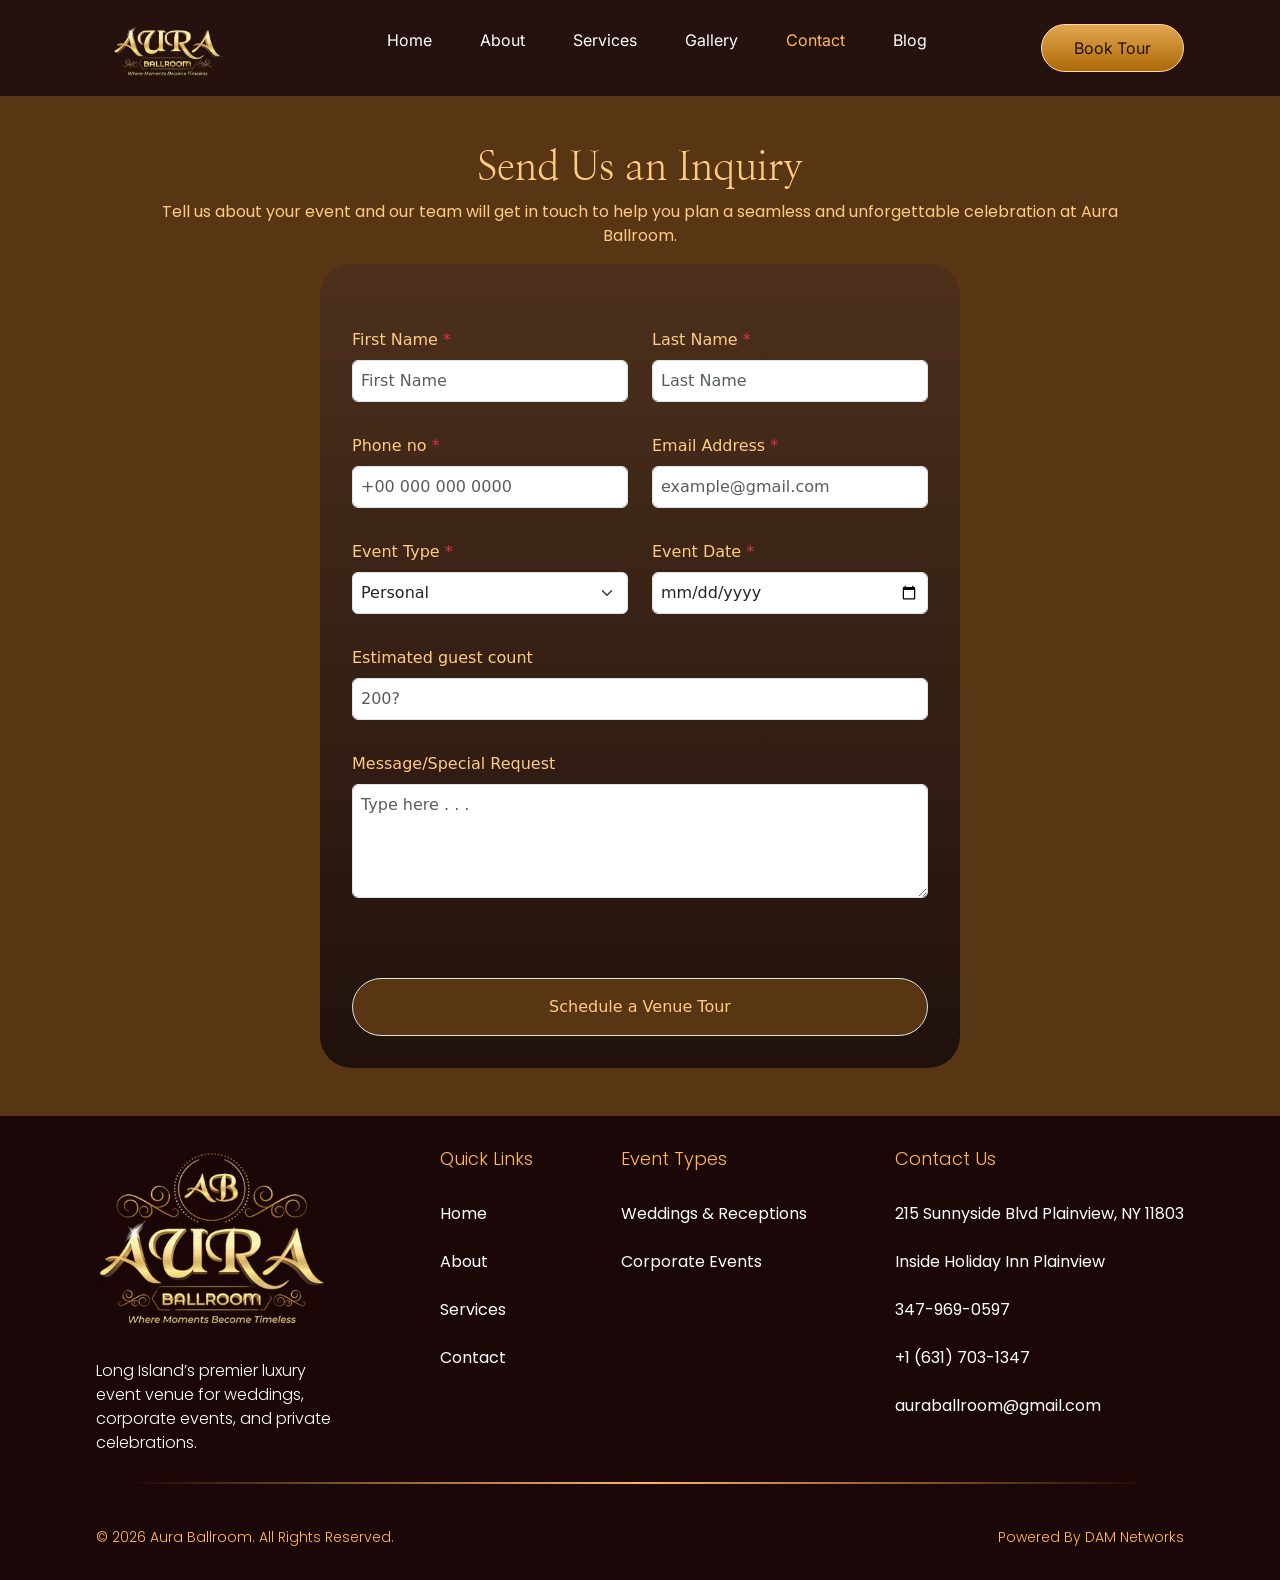
<file: contact/index.html>
<!DOCTYPE html>
<html lang="en">

<head>
    <meta charset="UTF-8">
    <meta name="viewport" content="width=device-width, initial-scale=1.0">
    <title>Contact - Aura</title>

    <!-- BootStrap -->
    <link href="https://cdn.jsdelivr.net/npm/bootstrap@5.3.8/dist/css/bootstrap.min.css" rel="stylesheet"
        integrity="sha384-sRIl4kxILFvY47J16cr9ZwB07vP4J8+LH7qKQnuqkuIAvNWLzeN8tE5YBujZqJLB" crossorigin="anonymous">
    <script defer src="https://cdn.jsdelivr.net/npm/bootstrap@5.3.8/dist/js/bootstrap.bundle.min.js"
        integrity="sha384-FKyoEForCGlyvwx9Hj09JcYn3nv7wiPVlz7YYwJrWVcXK/BmnVDxM+D2scQbITxI"
        crossorigin="anonymous"></script>


    <!-- fonts -->
    <link rel="preconnect" href="https://fonts.googleapis.com"/>
    <link rel="preconnect" href="https://fonts.gstatic.com" crossorigin/>
    <link
        href="https://fonts.googleapis.com/css2?family=Poppins:ital,wght@0,100;0,200;0,300;0,400;0,500;0,600;0,700;0,800;0,900;1,100;1,200;1,300;1,400;1,500;1,600;1,700;1,800;1,900&display=swap"
        rel="stylesheet"/>


    <!-- css files -->
    <link rel="stylesheet" href="./../style.css"/>
    <link rel="stylesheet" href="./../tablet.css" media="(max-width:1024px)"/>
    <link rel="stylesheet" href="./../mobile.css" media="(max-width:480px)"/>
    <link rel="stylesheet" href="./../animation.css" />
    <link rel="stylesheet" href="./contact.css" />

    <!-- scripts -->
    <script defer src="./../script.js"></script>
    <script defer src="./../mobile.js"></script>
    <script defer src="./contact.js"></script>

</head>
<body>
    <header>
        <nav class="navbar">
            <div class="logo">
                <img src="/public/assets/images/cropped-Aura-Logo-no-bg-without-AB.png" alt="Aura Logo" />
            </div>
            <div class="hamburger">
                <div></div>
                <div></div>
                <div></div>
            </div>
            <ul class="main_menu">
                <li class="main_menu_item"><a href="/">Home</a></li>
                <li class="main_menu_item"><a href="/about.html">About</a></li>
                <li class="main_menu_item services_menu_item">
                    <a href="#" class="services_menu_toggle" aria-expanded="false">Services</a>
                    <ul class="navbar_submenu">
                        <li class="navbar_submenu_item"><a href="#">Wedding Venue</a></li>
                        <li class="navbar_submenu_item"><a href="#">Banquet Hall Plainview, NY</a></li>
                        <li class="navbar_submenu_item"><a href="#">Corporate Events</a></li>
                    </ul>
                </li>
                <li class="main_menu_item"><a href="/gallery.html">Gallery</a></li>
                <li class="main_menu_item"><a href="/contact" class="active">Contact</a></li>
                <li class="main_menu_item"><a href="/blog.html">Blog</a></li>
            </ul>
            <div class="btn">
                <a href="/" id="book_tour_btn">
                    Book Tour
                </a>
            </div>
        </nav>
    </header>
    <section id="send_us_an_inquiry_section">
        <div id="send_us_an_inquiry_container" class="
            text-center 
            py-5
            ">
            <h1 class="h1">Send Us an Inquiry</h1>
            <p class="w-75 mx-auto">Tell us about your event and our team will get in touch to help you plan a seamless
                and unforgettable
                celebration at Aura Ballroom.</p>

            <!-- form -->
            <form id="form_container" class="
            container
            p-3
            pt-5
            rounded-5
            col-md-6
            " style="
            background-color: transparent;
            background-image: linear-gradient(180deg, #4C301C 0%, #20110D 100%);
            ">

                <!-- splitforms secret api key -->
                <input type="hidden" name="access_key" value="bedd4b31514b4e378123f8d38917cc2c">

                <!-- first row for first last name -->
                <div class="row p-3">
                    <div class="text-start col-md-6">
                        <label for="firstName" class="form-label">First Name <span class="text-danger">*</span></label>
                        <input type="text" id="firstName" name="firstName" class="form-control p-2"
                            placeholder="First Name">
                    </div>
                    <div class="text-start  col-md-6">
                        <label for="lastName" class="form-label text-start">Last Name <span
                                class="text-danger">*</span></label>
                        <input type="text" id="lastName" name="lastName" class="form-control p-2"
                            placeholder="Last Name">
                    </div>
                </div>

                <!-- second row for phone email -->
                <div class="row p-3">
                    <div class=" text-start col-md-6">
                        <label for="PhoneNumber" class="form-label">Phone no <span class="text-danger">*</span></label>
                        <input type="tel" id="PhoneNumber" name="PhoneNumber" class="form-control p-2"
                            placeholder="+00 000 000 0000">
                    </div>
                    <div class=" text-start col-md-6">
                        <label for="email" class="form-label text-start">Email Address <span
                                class="text-danger">*</span></label>
                        <input type="email" id="email" name="email" class="form-control p-2"
                            placeholder="example@gmail.com">
                    </div>
                </div>

                <!-- third row for eventTypes eventDates -->
                <div class="row p-3">
                    <div class=" text-start col-md-6">
                        <label for="EventType" class="form-label">Event Type <span class="text-danger">*</span></label>
                        <select id="EventType" name="EventType" class="form-select p-2">
                            <option value="personal">Personal</option>
                            <option value="corporate">Corporate</option>
                            <option value="wedding">Wedding</option>
                            <option value="other">Other</option>
                        </select>
                    </div>
                    <div class=" text-start col-md-6">
                        <label for="EventDate" class="form-label text-start">Event Date <span
                                class="text-danger">*</span></label>
                        <input type="date" id="EventDate" name="EventDate" class="form-control p-2">
                    </div>
                </div>

                <!-- fourth row for guest count -->
                <div class="row p-3">
                    <div class="text-start">
                        <label for="GuestCount" class="form-label">Estimated guest count</label>
                        <input type="number" id="GuestCount" name="GuestCount" class="form-control p-2"
                            placeholder="200?">
                    </div>
                </div>

                <!-- fifth row for message -->
                <div class="row p-3">
                    <div class="text-start">
                        <label for="Message" class="form-label">Message/Special Request</label>
                        <textarea id="Message" name="Message" class="form-control p-2" rows="4"
                            placeholder="Type here . . ."></textarea>
                    </div>
                </div>

                <!-- bot check -->
                <input type="checkbox" name="botcheck" style="display:none">

                <!-- submit button -->
                <div class="row p-3">
                    <div class="text-center pt-5">
                        <button id="submit_form_btn" type="submit" class="p-3 rounded-5 border w-100" style="
                        border : none;
                        ">Schedule a Venue Tour</button>
                    </div>
                </div>

            </form>
        </div>
    </section>
    <footer class="site-footer">
        <div class="footer-nav">
            <div class="footer_brand_space">
                <div class="footer_brand_logo">
                    <img src="/public/assets/images/AURA-LOGO.png" alt="Aura Logo" />
                </div>
                <div class="footer_brand_description">
                    Long Island’s premier luxury event venue for weddings, corporate events, and private celebrations.
                </div>
            </div>
            <div class="footer_quick_links">
                <ul>
                    <li>
                        <h2>Quick Links</h2>
                    </li>
                    <li><a href="/">Home</a></li>
                    <li><a href="/about.html">About</a></li>
                    <li><a href="/services.html">Services</a></li>
                    <li><a href="/contact/index.html">Contact</a></li>
                </ul>
            </div>
            <div class="footer_event_types">
                <ul>
                    <li>
                        <h2>Event Types</h2>
                    </li>
                    <li><a href="#">Weddings & Receptions</a></li>
                    <li><a href="#">Corporate Events</a></li>
                </ul>
            </div>
            <div class="footer_contact_us">
                <ul>
                    <li>
                        <h2>Contact Us</h2>
                    </li>
                    <li>215 Sunnyside Blvd Plainview, NY 11803</li>
                    <li>Inside Holiday Inn Plainview</li>
                    <li>347-969-0597</li>
                    <li>+1 (631) 703-1347</li>
                    <li>auraballroom@gmail.com</li>
                </ul>
            </div>
        </div>
        <div class="divider">
            <img src="./../public/assets/images/aura-ballroom-decorative-line-1024x2.png" alt="Footer Divider" />
        </div>
        <div class="footer_copyright_bar">
            <div class="footer_copyright_statement">
                © 2026 Aura Ballroom. All Rights Reserved.
            </div>
            <div class="footer_powered_by_statement">
                Powered By DAM Networks
            </div>
        </div>
    </footer>
</body>

</html>
</file>
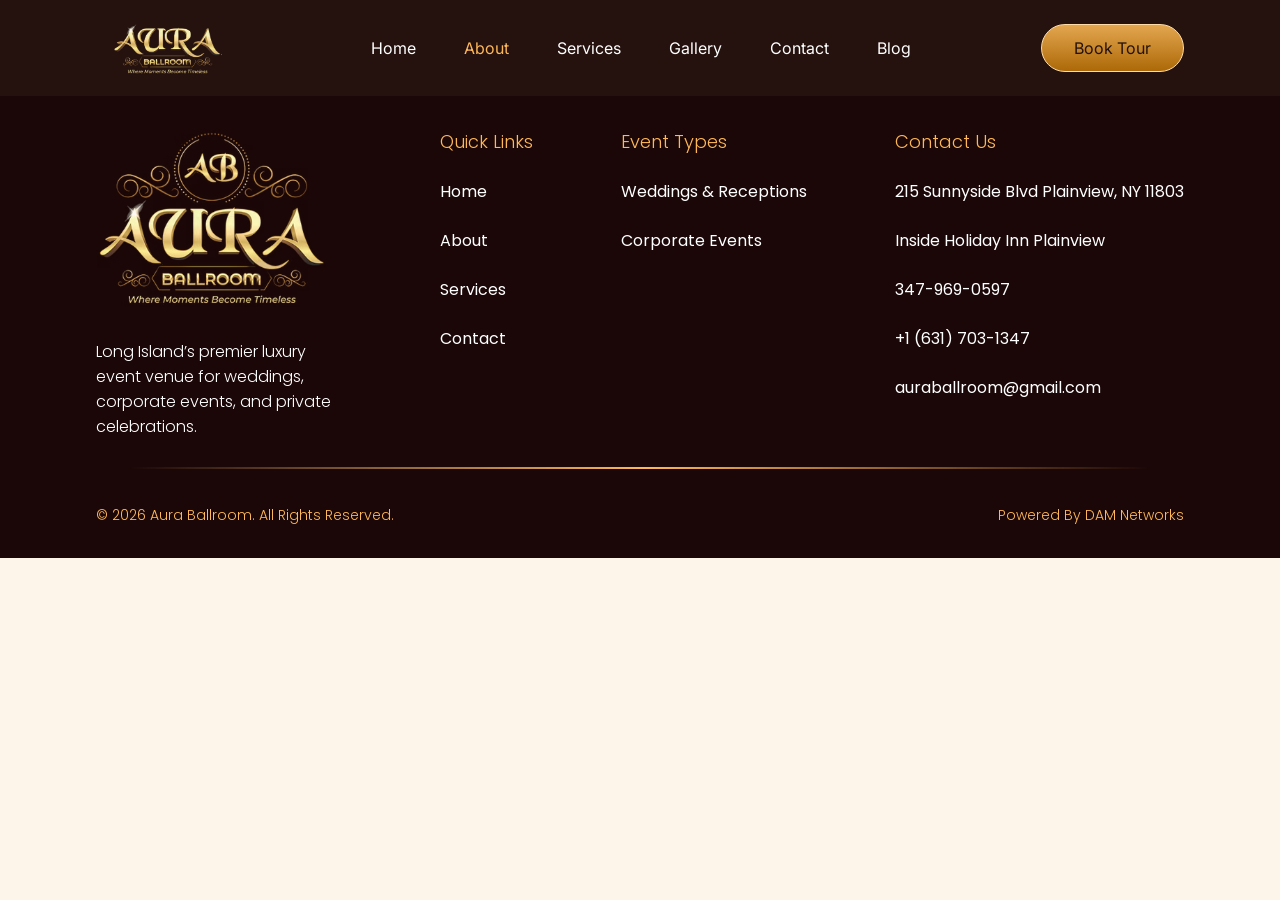
<file: about.html>
<!DOCTYPE html>
<html lang="en">
<head>
    <meta charset="utf-8" />
    <meta name="viewport" content="width=device-width, initial-scale=1.0" />

    <!-- SEO meta data -->
    <title>Home - Aura</title>
    <meta name="description" content="YOUR PERFECT EVENT SPACE" />
    <meta name="robots" content="index, follow" />
    <link rel="canonical" href="https://aurballroom.com" />

    <!-- fonts -->
    <link rel="preconnect" href="https://fonts.googleapis.com">
    <link rel="preconnect" href="https://fonts.gstatic.com" crossorigin>
    <link
        href="https://fonts.googleapis.com/css2?family=Poppins:ital,wght@0,100;0,200;0,300;0,400;0,500;0,600;0,700;0,800;0,900;1,100;1,200;1,300;1,400;1,500;1,600;1,700;1,800;1,900&display=swap"
        rel="stylesheet">

    <!-- css files -->
    <link rel="stylesheet" href="style.css" />
    <link rel="stylesheet" href="./tablet.css" media="(max-width:1024px)"/>
    <link rel="stylesheet" href="./mobile.css" media="(max-width:480px)"/>
    <link rel="stylesheet" href="animation.css" />

    <!-- script -->
    <script src="script.js" defer></script>
    <script src="mobile.js" defer></script>
</head>
<body>
    <header>
        <nav class="navbar">
            <div class="logo">
                <img src="/public/assets/images/cropped-Aura-Logo-no-bg-without-AB.png" alt="Aura Logo" />
            </div>
            <div class="hamburger">
                <div></div>
                <div></div>
                <div></div>
            </div>
            <ul class="main_menu">
                <li class="main_menu_item"><a href="/">Home</a></li>
                <li class="main_menu_item"><a href="/about.html" class="active">About</a></li>
                <li class="main_menu_item services_menu_item">
                    <a href="#" class="services_menu_toggle" aria-expanded="false">Services</a>
                    <ul class="navbar_submenu">
                        <li class="navbar_submenu_item"><a href="#">Wedding Venue</a></li>
                        <li class="navbar_submenu_item"><a href="#">Banquet Hall Plainview, NY</a></li>
                        <li class="navbar_submenu_item"><a href="#">Corporate Events</a></li>
                    </ul>
                </li>
                <li class="main_menu_item"><a href="/gallery.html">Gallery</a></li>
                <li class="main_menu_item"><a href="/contact">Contact</a></li>
                <li class="main_menu_item"><a href="/blog.html">Blog</a></li>
            </ul>
            <div class="btn">
                <a href="/" id="book_tour_btn">
                    Book Tour
                </a>
            </div>
        </nav>
    </header>
    <footer class="site-footer">
        <div class="footer-nav">
            <div class="footer_brand_space">
                <div class="footer_brand_logo">
                    <img src="/public/assets/images/AURA-LOGO.png" alt="Aura Logo" />
                </div>
                <div class="footer_brand_description">
                    Long Island’s premier luxury event venue for weddings, corporate events, and private celebrations.
                </div>
            </div>
            <div class="footer_quick_links">
                <ul>
                    <li>
                        <h2>Quick Links</h2>
                    </li>
                    <li><a href="/">Home</a></li>
                    <li><a href="/about.html">About</a></li>
                    <li><a href="/services.html">Services</a></li>
                    <li><a href="/contact/index.html">Contact</a></li>
                </ul>
            </div>
            <div class="footer_event_types">
                <ul>
                    <li>
                        <h2>Event Types</h2>
                    </li>
                    <li><a href="#">Weddings & Receptions</a></li>
                    <li><a href="#">Corporate Events</a></li>
                </ul>
            </div>
            <div class="footer_contact_us">
                <ul>
                    <li>
                        <h2>Contact Us</h2>
                    </li>
                    <li>215 Sunnyside Blvd Plainview, NY 11803</li>
                    <li>Inside Holiday Inn Plainview</li>
                    <li>347-969-0597</li>
                    <li>+1 (631) 703-1347</li>
                    <li>auraballroom@gmail.com</li>
                </ul>
            </div>
        </div>
        <div class="divider">
            <img src="./public/assets/images/aura-ballroom-decorative-line-1024x2.png" alt="Footer Divider" />
        </div>
        <div class="footer_copyright_bar">
            <div class="footer_copyright_statement">
                © 2026 Aura Ballroom. All Rights Reserved.
            </div>
            <div class="footer_powered_by_statement">
                Powered By DAM Networks
            </div>
        </div>
    </footer>
</body>
</html>
</file>
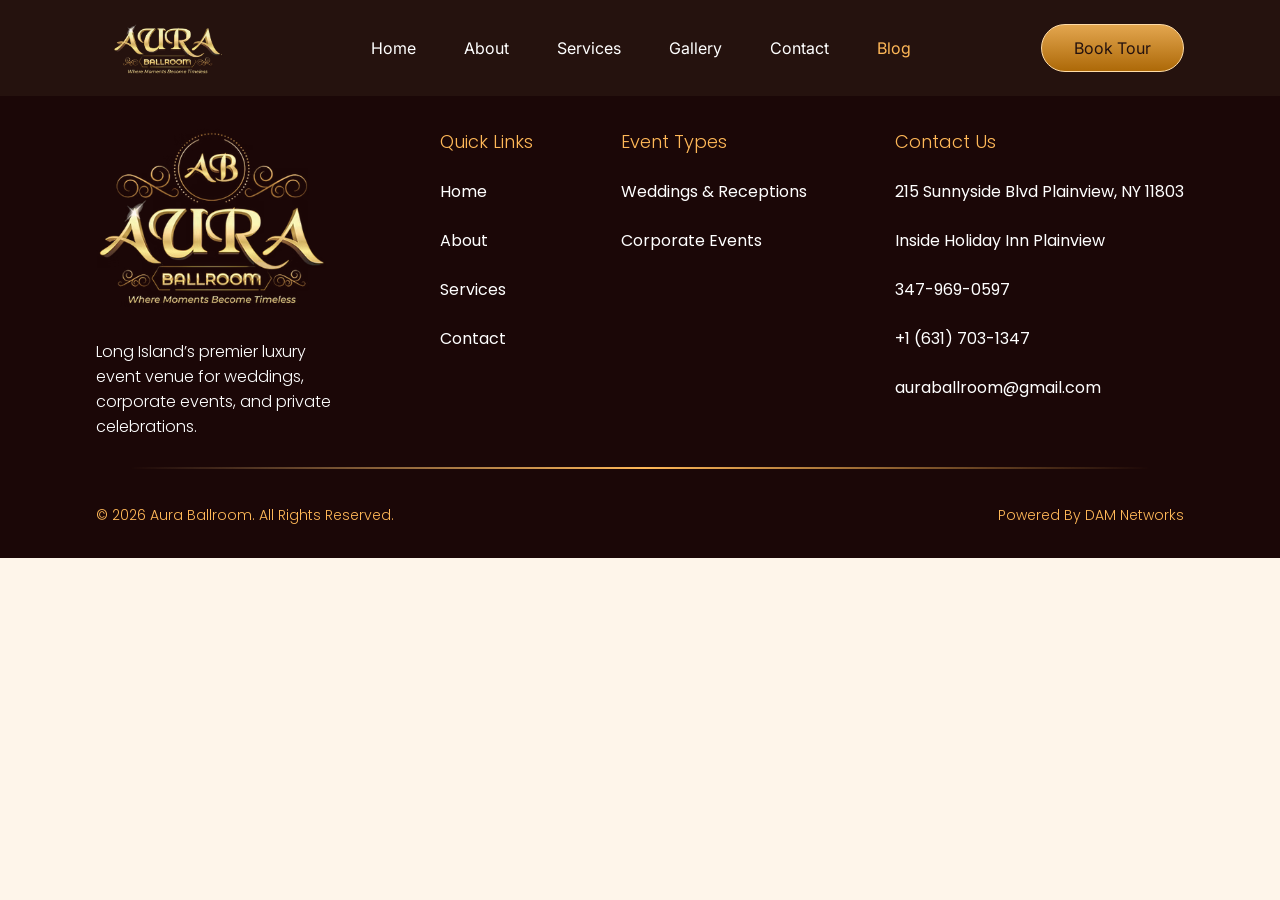
<file: blog.html>
<!DOCTYPE html>
<html lang="en">
<head>
    <meta charset="utf-8" />
    <meta name="viewport" content="width=device-width, initial-scale=1.0" />

    <!-- SEO meta data -->
    <title>Home - Aura</title>
    <meta name="description" content="YOUR PERFECT EVENT SPACE" />
    <meta name="robots" content="index, follow" />
    <link rel="canonical" href="https://aurballroom.com" />

    <!-- fonts -->
    <link rel="preconnect" href="https://fonts.googleapis.com">
    <link rel="preconnect" href="https://fonts.gstatic.com" crossorigin>
    <link
        href="https://fonts.googleapis.com/css2?family=Poppins:ital,wght@0,100;0,200;0,300;0,400;0,500;0,600;0,700;0,800;0,900;1,100;1,200;1,300;1,400;1,500;1,600;1,700;1,800;1,900&display=swap"
        rel="stylesheet">

    <!-- css files -->
    <link rel="stylesheet" href="style.css" />
    <link rel="stylesheet" href="./tablet.css" media="(max-width:1024px)"/>
    <link rel="stylesheet" href="./mobile.css" media="(max-width:480px)"/>
    <link rel="stylesheet" href="animation.css" />

    <!-- script -->
    <script src="script.js" defer></script>
    <script src="mobile.js" defer></script>
</head>
<body>
    <header>
        <nav class="navbar">
            <div class="logo">
                <img src="/public/assets/images/cropped-Aura-Logo-no-bg-without-AB.png" alt="Aura Logo" />
            </div>
            <div class="hamburger">
                <div></div>
                <div></div>
                <div></div>
            </div>
            <ul class="main_menu">
                <li class="main_menu_item"><a href="/">Home</a></li>
                <li class="main_menu_item"><a href="/about.html">About</a></li>
                <li class="main_menu_item services_menu_item">
                    <a href="#" class="services_menu_toggle" aria-expanded="false">Services</a>
                    <ul class="navbar_submenu">
                        <li class="navbar_submenu_item"><a href="#">Wedding Venue</a></li>
                        <li class="navbar_submenu_item"><a href="#">Banquet Hall Plainview, NY</a></li>
                        <li class="navbar_submenu_item"><a href="#">Corporate Events</a></li>
                    </ul>
                </li>
                <li class="main_menu_item"><a href="/gallery.html">Gallery</a></li>
                <li class="main_menu_item"><a href="/contact">Contact</a></li>
                <li class="main_menu_item"><a href="/blog.html" class="active">Blog</a></li>
            </ul>
            <div class="btn">
                <a href="/" id="book_tour_btn">
                    Book Tour
                </a>
            </div>
        </nav>
    </header>
    <footer class="site-footer">
        <div class="footer-nav">
            <div class="footer_brand_space">
                <div class="footer_brand_logo">
                    <img src="/public/assets/images/AURA-LOGO.png" alt="Aura Logo" />
                </div>
                <div class="footer_brand_description">
                    Long Island’s premier luxury event venue for weddings, corporate events, and private celebrations.
                </div>
            </div>
            <div class="footer_quick_links">
                <ul>
                    <li>
                        <h2>Quick Links</h2>
                    </li>
                    <li><a href="/">Home</a></li>
                    <li><a href="/about.html">About</a></li>
                    <li><a href="/services.html">Services</a></li>
                    <li><a href="/contact/index.html">Contact</a></li>
                </ul>
            </div>
            <div class="footer_event_types">
                <ul>
                    <li>
                        <h2>Event Types</h2>
                    </li>
                    <li><a href="#">Weddings & Receptions</a></li>
                    <li><a href="#">Corporate Events</a></li>
                </ul>
            </div>
            <div class="footer_contact_us">
                <ul>
                    <li>
                        <h2>Contact Us</h2>
                    </li>
                    <li>215 Sunnyside Blvd Plainview, NY 11803</li>
                    <li>Inside Holiday Inn Plainview</li>
                    <li>347-969-0597</li>
                    <li>+1 (631) 703-1347</li>
                    <li>auraballroom@gmail.com</li>
                </ul>
            </div>
        </div>
        <div class="divider">
            <img src="./public/assets/images/aura-ballroom-decorative-line-1024x2.png" alt="Footer Divider" />
        </div>
        <div class="footer_copyright_bar">
            <div class="footer_copyright_statement">
                © 2026 Aura Ballroom. All Rights Reserved.
            </div>
            <div class="footer_powered_by_statement">
                Powered By DAM Networks
            </div>
        </div>
    </footer>
</body>
</html>
</file>
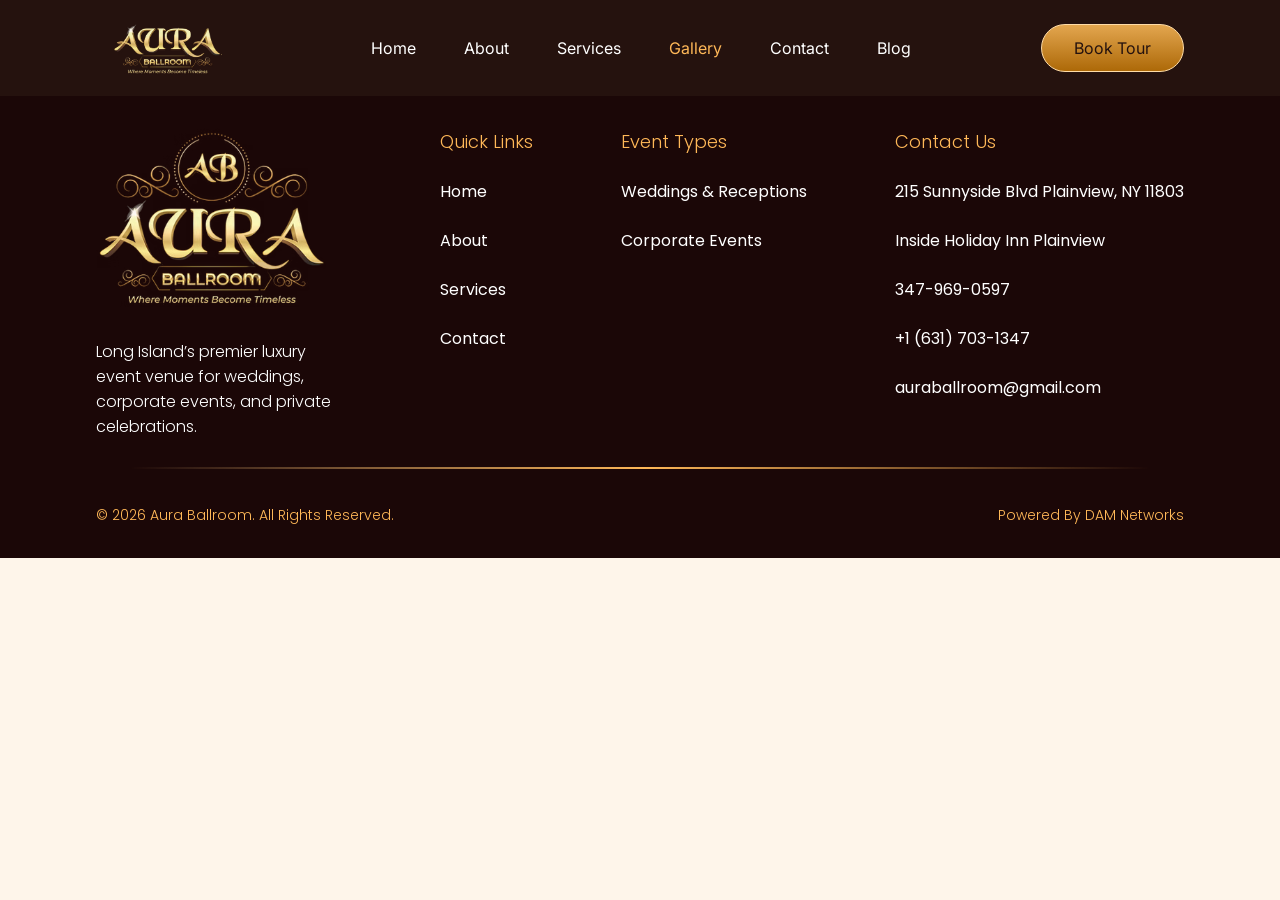
<file: gallery.html>
<!DOCTYPE html>
<html lang="en">
<head>
    <meta charset="utf-8" />
    <meta name="viewport" content="width=device-width, initial-scale=1.0" />

    <!-- SEO meta data -->
    <title>Home - Aura</title>
    <meta name="description" content="YOUR PERFECT EVENT SPACE" />
    <meta name="robots" content="index, follow" />
    <link rel="canonical" href="https://aurballroom.com" />

    <!-- fonts -->
    <link rel="preconnect" href="https://fonts.googleapis.com">
    <link rel="preconnect" href="https://fonts.gstatic.com" crossorigin>
    <link
        href="https://fonts.googleapis.com/css2?family=Poppins:ital,wght@0,100;0,200;0,300;0,400;0,500;0,600;0,700;0,800;0,900;1,100;1,200;1,300;1,400;1,500;1,600;1,700;1,800;1,900&display=swap"
        rel="stylesheet">

    <!-- css files -->
    <link rel="stylesheet" href="style.css" />
    <link rel="stylesheet" href="./tablet.css" media="(max-width:1024px)"/>
    <link rel="stylesheet" href="./mobile.css" media="(max-width:480px)"/>
    <link rel="stylesheet" href="animation.css" />

    <!-- script -->
    <script src="script.js" defer></script>
    <script src="mobile.js" defer></script>
</head>
<body>
    <header>
        <nav class="navbar">
            <div class="logo">
                <img src="/public/assets/images/cropped-Aura-Logo-no-bg-without-AB.png" alt="Aura Logo" />
            </div>
            <div class="hamburger">
                <div></div>
                <div></div>
                <div></div>
            </div>
            <ul class="main_menu">
                <li class="main_menu_item"><a href="/">Home</a></li>
                <li class="main_menu_item"><a href="/about.html">About</a></li>
                <li class="main_menu_item services_menu_item">
                    <a href="#" class="services_menu_toggle" aria-expanded="false">Services</a>
                    <ul class="navbar_submenu">
                        <li class="navbar_submenu_item"><a href="#">Wedding Venue</a></li>
                        <li class="navbar_submenu_item"><a href="#">Banquet Hall Plainview, NY</a></li>
                        <li class="navbar_submenu_item"><a href="#">Corporate Events</a></li>
                    </ul>
                </li>
                <li class="main_menu_item"><a href="/gallery.html" class="active">Gallery</a></li>
                <li class="main_menu_item"><a href="/contact">Contact</a></li>
                <li class="main_menu_item"><a href="/blog.html">Blog</a></li>
            </ul>
            <div class="btn">
                <a href="/" id="book_tour_btn">
                    Book Tour
                </a>
            </div>
        </nav>
    </header>
    <footer class="site-footer">
        <div class="footer-nav">
            <div class="footer_brand_space">
                <div class="footer_brand_logo">
                    <img src="/public/assets/images/AURA-LOGO.png" alt="Aura Logo" />
                </div>
                <div class="footer_brand_description">
                    Long Island’s premier luxury event venue for weddings, corporate events, and private celebrations.
                </div>
            </div>
            <div class="footer_quick_links">
                <ul>
                    <li>
                        <h2>Quick Links</h2>
                    </li>
                    <li><a href="/">Home</a></li>
                    <li><a href="/about.html">About</a></li>
                    <li><a href="/services.html">Services</a></li>
                    <li><a href="/contact/index.html">Contact</a></li>
                </ul>
            </div>
            <div class="footer_event_types">
                <ul>
                    <li>
                        <h2>Event Types</h2>
                    </li>
                    <li><a href="#">Weddings & Receptions</a></li>
                    <li><a href="#">Corporate Events</a></li>
                </ul>
            </div>
            <div class="footer_contact_us">
                <ul>
                    <li>
                        <h2>Contact Us</h2>
                    </li>
                    <li>215 Sunnyside Blvd Plainview, NY 11803</li>
                    <li>Inside Holiday Inn Plainview</li>
                    <li>347-969-0597</li>
                    <li>+1 (631) 703-1347</li>
                    <li>auraballroom@gmail.com</li>
                </ul>
            </div>
        </div>
        <div class="divider">
            <img src="./public/assets/images/aura-ballroom-decorative-line-1024x2.png" alt="Footer Divider" />
        </div>
        <div class="footer_copyright_bar">
            <div class="footer_copyright_statement">
                © 2026 Aura Ballroom. All Rights Reserved.
            </div>
            <div class="footer_powered_by_statement">
                Powered By DAM Networks
            </div>
        </div>
    </footer>
</body>
</html>
</file>
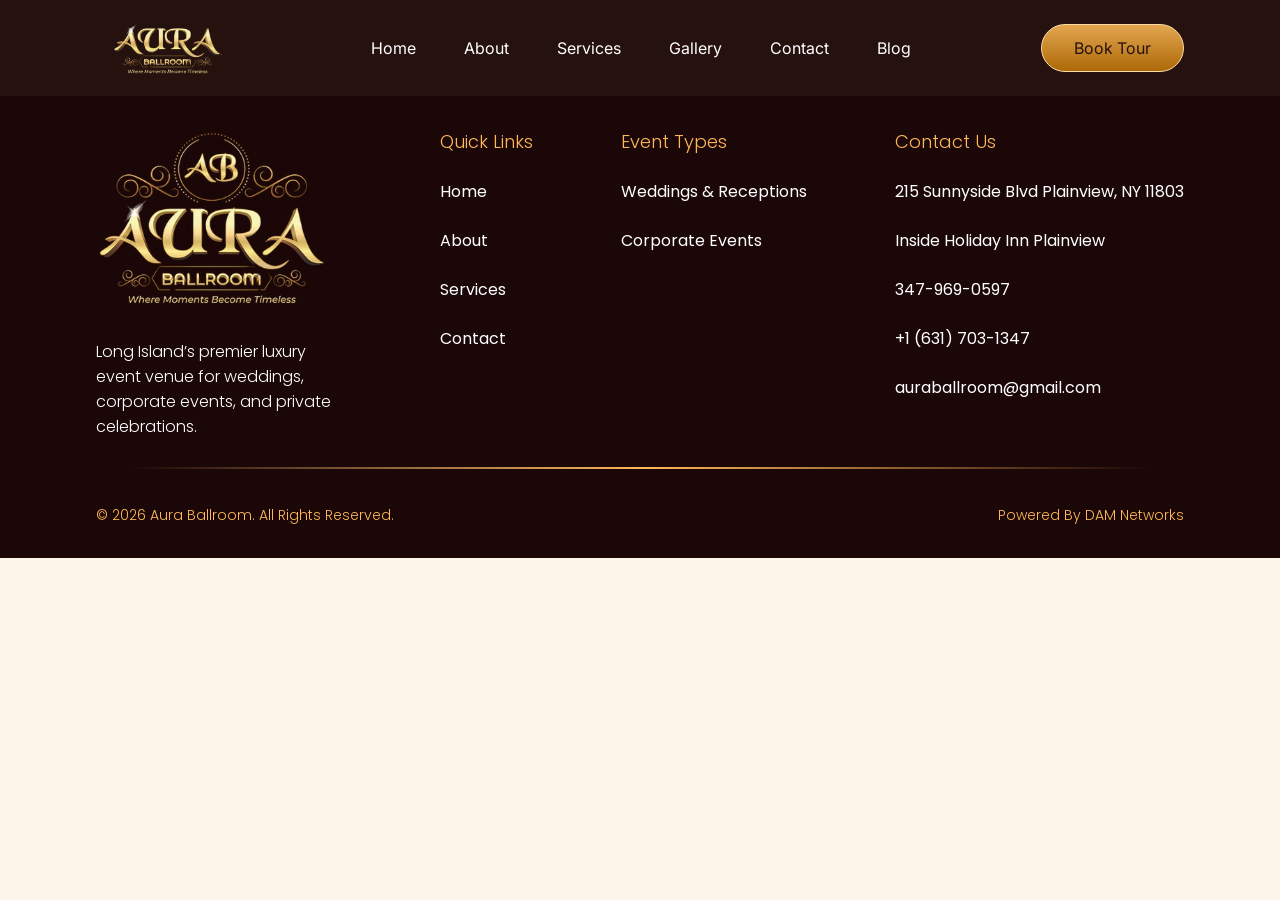
<file: services.html>
<!DOCTYPE html>
<html lang="en">
<head>
    <meta charset="utf-8" />
    <meta name="viewport" content="width=device-width, initial-scale=1.0" />

    <!-- SEO meta data -->
    <title>Home - Aura</title>
    <meta name="description" content="YOUR PERFECT EVENT SPACE" />
    <meta name="robots" content="index, follow" />
    <link rel="canonical" href="https://aurballroom.com" />

    <!-- fonts -->
    <link rel="preconnect" href="https://fonts.googleapis.com">
    <link rel="preconnect" href="https://fonts.gstatic.com" crossorigin>
    <link
        href="https://fonts.googleapis.com/css2?family=Poppins:ital,wght@0,100;0,200;0,300;0,400;0,500;0,600;0,700;0,800;0,900;1,100;1,200;1,300;1,400;1,500;1,600;1,700;1,800;1,900&display=swap"
        rel="stylesheet">

    <!-- css files -->
    <link rel="stylesheet" href="style.css" />
    <link rel="stylesheet" href="./tablet.css" media="(max-width:1024px)"/>
    <link rel="stylesheet" href="./mobile.css" media="(max-width:480px)"/>
    <link rel="stylesheet" href="animation.css" />

    <!-- script -->
    <script src="script.js" defer></script>
    <script src="mobile.js" defer></script>
</head>
<body>
    <header>
        <nav class="navbar">
            <div class="logo">
                <img src="/public/assets/images/cropped-Aura-Logo-no-bg-without-AB.png" alt="Aura Logo" />
            </div>
            <div class="hamburger">
                <div></div>
                <div></div>
                <div></div>
            </div>
            <ul class="main_menu">
                <li class="main_menu_item"><a href="/">Home</a></li>
                <li class="main_menu_item"><a href="/about.html">About</a></li>
                <li class="main_menu_item services_menu_item">
                    <a href="/services.html" class="services_menu_toggle" aria-expanded="false" class="active">Services</a>
                    <ul class="navbar_submenu">
                        <li class="navbar_submenu_item"><a href="/services.html">Wedding Venue</a></li>
                        <li class="navbar_submenu_item"><a href="/services.html">Banquet Hall Plainview, NY</a></li>
                        <li class="navbar_submenu_item"><a href="/services.html">Corporate Events</a></li>
                    </ul>
                </li>
                <li class="main_menu_item"><a href="/gallery.html">Gallery</a></li>
                <li class="main_menu_item"><a href="/contact">Contact</a></li>
                <li class="main_menu_item"><a href="/blog.html">Blog</a></li>
            </ul>
            <div class="btn">
                <a href="/" id="book_tour_btn">
                    Book Tour
                </a>
            </div>
        </nav>
    </header>
    <footer class="site-footer">
        <div class="footer-nav">
            <div class="footer_brand_space">
                <div class="footer_brand_logo">
                    <img src="/public/assets/images/AURA-LOGO.png" alt="Aura Logo" />
                </div>
                <div class="footer_brand_description">
                    Long Island’s premier luxury event venue for weddings, corporate events, and private celebrations.
                </div>
            </div>
            <div class="footer_quick_links">
                <ul>
                    <li>
                        <h2>Quick Links</h2>
                    </li>
                    <li><a href="/">Home</a></li>
                    <li><a href="/about.html">About</a></li>
                    <li><a href="/services.html">Services</a></li>
                    <li><a href="/contact/index.html">Contact</a></li>
                </ul>
            </div>
            <div class="footer_event_types">
                <ul>
                    <li>
                        <h2>Event Types</h2>
                    </li>
                    <li><a href="#">Weddings & Receptions</a></li>
                    <li><a href="#">Corporate Events</a></li>
                </ul>
            </div>
            <div class="footer_contact_us">
                <ul>
                    <li>
                        <h2>Contact Us</h2>
                    </li>
                    <li>215 Sunnyside Blvd Plainview, NY 11803</li>
                    <li>Inside Holiday Inn Plainview</li>
                    <li>347-969-0597</li>
                    <li>+1 (631) 703-1347</li>
                    <li>auraballroom@gmail.com</li>
                </ul>
            </div>
        </div>
        <div class="divider">
            <img src="./public/assets/images/aura-ballroom-decorative-line-1024x2.png" alt="Footer Divider" />
        </div>
        <div class="footer_copyright_bar">
            <div class="footer_copyright_statement">
                © 2026 Aura Ballroom. All Rights Reserved.
            </div>
            <div class="footer_powered_by_statement">
                Powered By DAM Networks
            </div>
        </div>
    </footer>
</body>
</html>
</file>
<file: style.css>
/* 
Theme Name: Auraballroom_Theme
Description: Auraballroom Website - Clone in one click
Author: Ankit Dhotre
version: 1.0.0
*/

@font-face {
    font-family : inter;
    src : url("./public/assets/fonts/Inter/Inter-VariableFont_opsz,wght.ttf") format("truetype");
    font-weight: 100 900;
    font-style: normal;
    font-display :swap;
}
@font-face {
    font-family : inter;
    src : url("./public/assets/fonts/Inter/Inter-Italic-VariableFont_opsz,wght.ttf") format("truetype");
    font-weight: 100 900;
    font-style: italic;
    font-display :swap;
}
@font-face {
    font-family : Nanum Myeongjo ExtraBold;
    src : url("./public/assets/fonts/Nanum_Myeongjo/NanumMyeongjo-ExtraBold.ttf") format("truetype");
    font-display :swap;
}
@font-face {
    font-family : Nanum Myeongjo Bold;
    src : url("./public/assets/fonts/Nanum_Myeongjo/NanumMyeongjo-Bold.ttf") format("truetype");
    font-display :swap;
}
@font-face {
    font-family : Nanum Myeongjo;
    src : url("./public/assets/fonts/Nanum_Myeongjo/NanumMyeongjo-Regular.ttf") format("truetype");
    font-display :swap;
}

:root {
    /* Brand Colors */
    --e-global-color-primary: #25120E;
    --e-global-color-secondary: #FEF5EA;
    --e-global-color-accent: #FFB858;
    --e-global-color-skin: #FFDCA6;
    --e-global-color-lightbrown: #3A2118;
    --e-global-color-white: #FFFFFF;
    --e-global-color-rosegold: #FFCB84;
    --e-global-color-darkestbrown: #1B0707;
    --e-global-color-brown: #2B1B14;
}

/* Global */
*,
::before,
::after {
    box-sizing: border-box;
    margin: 0;
    padding: 0;
}

body {
    background-color: var(--e-global-color-secondary);
    color: var(--e-global-color-primary);
}

li {
    list-style: none;
}

/* white bg section template */
.light_bg_section {
    background-color: var(--e-global-color-secondary);
    color: var(--e-global-color-primary);
    text-align: center;
    padding: 4rem 0rem;
    display: flex;
    justify-content: center;
    flex-direction: column;
    align-items: center;
}

/* brown bg section template */
.darkest_bg_section {
    background-color: var(--e-global-color-darkestbrown);
    color: var(--e-global-color-accent);
    text-align: center;
    padding: 4rem 0rem;
    display: flex;
    justify-content: center;
    flex-direction: column;
    align-items: center;
}

/* dark brown bg section template */
.brown_bg_section {
    background-color: var(--e-global-color-brown);
    color: var(--e-global-color-accent);
    text-align: center;
    padding: 4rem 0rem;
    display: flex;
    justify-content: center;
    flex-direction: column;
    align-items: center;
}

.brown_bg_section>h2 {
    color: var(--e-global-color-accent);
    font-size: 2rem;
    padding: 1rem;
}

/* divider */
.divider {
    padding: 1rem;
}


/* navbar section */
.logo>img {
    height: 5rem;
}

.navbar {
    background-color: var(--e-global-color-primary);
    color: var(--e-global-color-white);
    display: flex;
    align-items: center;
    justify-content: space-between;
    padding: 0 6rem;
    height: 6rem;
    width: 100%;
    flex-wrap: wrap;    
    font-family: "Inter", Sans-serif;
    font-size: 1rem;
    font-weight: 400;
}

.navbar>ul {
    list-style: none;
    display: flex;
    gap: 3rem;
}

.navbar>ul>li {
    position: relative;
}

.navbar>ul>li>a{
    color:  var(--e-global-color-white);
    text-decoration: none;
}
.btn > a {
    color:  var(--e-global-color-primary);
    text-decoration: none;
}

.navbar_submenu {
    display: none;
    position: absolute;
    top: 100%;
    left: 0;
    list-style: none;
    background-color: var(--e-global-color-primary);
    padding: 1rem;
    min-width: 180px;
    box-shadow: 0px 8px 16px rgba(0, 0, 0, 0.2);
    z-index: 9;


    flex-direction: column;
    gap: 1rem;
}

.navbar_submenu>li>a {
    color: var(--e-global-color-white);
    text-decoration: none;
    display: block;
    white-space: nowrap;
}


.navbar>ul>li:hover .navbar_submenu {
    display: flex;
}

.navbar>ul>li>a.active {
    color: var(--e-global-color-accent);
    text-decoration: none;
}

.navbar ul li a:hover {
    color: var(--e-global-color-accent);
    text-decoration: none;
    transition: color 0.2s ease-in-out;
}

.btn {
    background: linear-gradient(180deg, #E3A64F 0%, #AD6908 100%);
    color: var(--e-global-color-primary);
    padding: 0.5rem 2rem;
    border: 1px solid var(--e-global-color-skin);
    border-radius: 2rem;
    height: 3rem;
    cursor: pointer;
    display: flex;
    align-items: center;
}


.hamburger{
    display: none;
}

/* hero1_section */
.bg_video_section {
    display: grid;
    width: 100%;
    height: 100vh;
    overflow: hidden;
}

.bg_video_section>video,
.bg_video_text_overlay {
    grid-area: 1 / 1;
    width: 100%;
    height: 100%;
}

.bg_video_section>video {
    object-fit: cover;
    pointer-events: none;
}

.bg_video_text_overlay {
    display: flex;
    flex-direction: column;
    justify-content: center;
    align-items: center;
    text-align: center;
    color: #ffffff;
    background: rgba(0, 0, 0, 0.4);
    z-index: 2;
}

.bg_video_text_overlay>h2 {
    color: #FFB858;
    padding: 1rem;
    font-family: "Poppins", Sans-serif;
    font-size: 36px;
    font-weight: 300;
    letter-spacing: 1px;
}

.bg_video_text_overlay>h1 {
    color: #ffdca6;
    font-family: "Nanum Myeongjo", Sans-serif;
    font-size: 60px;
    font-weight: 400;
    line-height: 1.3em;
}

/* hero_2 section */
.hero_2 h2 {
    font-family: "Poppins", Sans-serif;
    font-size: 32px;
    font-weight: 300;
    letter-spacing: 2px;
    color: #25120e;
}

.hero_2 h1 {
    font-family: "Nanum Myeongjo", Sans-serif;
    font-size: 60px;
    font-weight: 400;
}

.hero_2 p {
    color: #25120e;
    padding: 1rem;
    width: 60%;
    text-align: center;
    font-family: "Poppins", Sans-serif;
    font-size: 18px;
    font-weight: 300;
}


.btn_book_a_venue {
    background: var(--e-global-color-lightbrown);
    color: var(--e-global-color-rosegold);
    padding: 0.5rem 1.5rem;
    border: 1px solid var(--e-global-color-skin);
    border-radius: 2rem;
    cursor: pointer;
    display: flex;
    align-items: center;
    justify-content: center;
    font-family: "Inter", Sans-serif;
    font-size: 20px;
    font-weight: 400;
}

/* features section */
.feature_bar {
    background-color: var(--e-global-color-lightbrown);
    color: var(--e-global-color-accent);
    padding: 1rem 6rem;
    border-bottom: 1px solid var(--e-global-color-skin);
    display: flex;
    flex-wrap: wrap;
}

.feature_bar ul {
    list-style: none;
    display: flex;
    flex-direction: row;
    justify-content: space-around;
    align-items: center;
    flex-wrap: wrap;
    width: 100%;
    font-family: "Poppins", Sans-serif;
    font-size: 16px;
    font-weight: 300;
}

/* carousal_section */

.carousal_section{
    background-color: var(--e-global-color-brown);
    position : relative;
    padding: 1rem;
}

.carousal_slider{
    position : relative;
    background-color : blue;
    height : 60vh;
    width : 100%;
    overflow : hidden;
    border-radius: 1rem;
}

.carousal_item > img{
    position : absolute;
    top : 0;
    left : 50%;
    height : 100%;
    width : 100%;
    transform : translateX(-50%);
    object-fit : cover;
    object-position : center center;
}

.carousal_item{
    opacity: 0;
    visibility: hidden;
    z-index: 0;
}

.active {
    opacity: 1;
    visibility: visible;
    z-index: 5;
}

.carousal_controls{
    display : flex;
    justify-content : space-between;
    position : absolute;
    z-index : 9;
    top : 50%;
    width: 100%;
    transform : translateY(-50%);
    transform : translateX(-1%);
}

.carousal_controls > button{
    background: linear-gradient(180deg, #E3A64F 0%, #AD6908 100%);
    color: var(--e-global-color-primary);
    padding: 2rem 0.5rem;
    border: 1px solid var(--e-global-color-skin);
    border-radius: 2rem;
    height: 3rem;
    cursor: pointer;
    display: flex;
    align-items: center;
}

/* services section */
.services h2 {
    font-family: "Poppins", Sans-serif;
    font-size: 32px;
    font-weight: 300;
    letter-spacing: 2px;
}

.services h1 {
    color: var(--e-global-color-rosegold);
    width: 60%;
    font-family: "Nanum Myeongjo", Sans-serif;
    font-size: 60px;
    font-weight: 400;
}

.services>div>p {
    color: var(--e-global-color-white);
    padding: 1rem;
    width: 60%;
    text-align: center;
    font-family: "Poppins", Sans-serif;
    font-size: 18px;
    font-weight: 300;
}

.btn_explore_all_services {
    padding: 1rem 2rem;
    cursor: pointer;    
    font-family: "Poppins", Sans-serif;
    font-size: 24px;
    font-weight: 300;
}

.services_cards {
    display: grid;
    grid-template-columns: repeat(2, 1fr);
    grid-template-rows: repeat(2, 1fr);
    justify-content: center;
    gap: 3rem;
    padding: 4rem 0rem;
}

.services_card {
    border: 1px solid var(--e-global-color-accent);
    background-color: var(--e-global-color-lightbrown);
    display: flex;
    flex-direction: column;
    justify-content: space-between;
    border-radius: 1rem;
    padding: 1.5rem;
    width: 40vw;
}

.services_card>img {
    border: 2px solid var(--e-global-color-accent);
    width: 100%;
    border-radius: 1rem;
}

.services_card>h2 {
    padding-top: 1rem;
    font-family: "Nanum Myeongjo", Sans-serif;
    font-size: 36px;
    font-weight: 400;
}

.services_card>p {
    color: var(--e-global-color-white);
    padding: 1rem;
    text-align: center;
    font-family: "Poppins", Sans-serif;
    font-size: 18px;
    font-weight: 300;
}


/* why choose auraballroom section */
.why_choose_aura_ballroom h2 {
    color: var(--e-global-color-primary);
    font-family: "Poppins", Sans-serif;
    font-size: 32px;
    font-weight: 300;
    letter-spacing: 2px;
}

.why_choose_aura_ballroom h1 {
    color: var(--e-global-color-primary);
    width: 60%;
    font-family: "Nanum Myeongjo", Sans-serif;
    font-size: 60px;
    font-weight: 400;
}

.why_choose_aura_ballroom>p {
    color: var(--e-global-color-primary);
    padding: 1rem;
    width: 60%;
    text-align: center;
    font-family: "Poppins", Sans-serif;
    font-size: 18px;
    font-weight: 300;
}

.cards_container {
    display: grid;
    grid-template-columns: repeat(3, 1fr);
    grid-template-rows: repeat(2, 1fr);
    justify-content: center;
    align-items: center;
    gap: 2rem;
    padding: 2rem;
}

.cards_container>.card {
    border: 1px solid var(--e-global-color-accent);
    background-color: var(--e-global-color-lightbrown);
    display: flex;
    flex-direction: column;
    align-items: center;
    border-radius: 1rem;
    padding: 1.5rem;
    height: 100%;
}

.cards_container>.card>h2 {
    color: var(--e-global-color-accent);
    padding: 0.5rem 0rem;    
    font-family: "Nanum Myeongjo", Sans-serif;
    font-size: 26px;
    font-weight: 400;
}

.cards_container>.card>p {
    padding-top: 1rem;
    color: var(--e-global-color-white);
    font-family: "Poppins", Sans-serif;
    font-size: 15px;
    font-weight: 300;
}

.card_icon {
    width: 2rem;
    height: 2rem;
    border-radius: 50%;
    margin-bottom: 1rem;
}

.card_icon svg {
    width: 100%;
    height: 100%;
    fill: var(--e-global-color-accent);
}

.btn_book_a_private_tour {
    color: var(--e-global-color-brown);
    padding: 0.5rem 2rem;
    height: 3rem;
    cursor: pointer;
    display: flex;
    align-items: center;
    font-family: "Poppins", Sans-serif;
    font-size: 24px;
    font-weight: 300;
}

/* our venue section */
.our_venue_section {
    background-color: #3A2418;
    color: var(--e-global-color-rosegold);
    display: flex;
    flex-direction: column;
    align-items: center;
    padding: 4rem 0rem;
}

.our_venue_section>h2 {
    color: var(--e-global-color-accent);
    font-family: "Poppins", Sans-serif;
    font-size: 32px;
    font-weight: 300;
    letter-spacing: 2px;
}

.our_venue_section>h1 {
    color: var(--e-global-color-rosegold);
    width: 60%;
    font-family: "Nanum Myeongjo", Sans-serif;
    font-size: 60px;
    font-weight: 400;
}

.our_venue_content {
    display: flex;
    gap: 1rem;
    padding: 3rem 0rem;
    max-width: 80%;
}

.our_venue_content>div>img {
    border: 2px solid var(--e-global-color-accent);
    border-radius: 1rem;
    height: 80vh;
}

.our_venue_features {
    color: var(--e-global-color-rosegold);
    display: flex;
    flex-direction: column;
    justify-content: space-between;
    height: 80vh;
}

.our_venue_feature {
    border: 1px solid var(--e-global-color-accent);
    border-radius: 1rem;
    height: 30%;
}

.our_venue_feature>h2 {
    padding: 1rem;
    font-family: "Nanum Myeongjo", Sans-serif;
    font-size: 24px;
    font-weight: 400;
}

.our_venue_feature>p {
    padding: 1rem;
    font-family: "Poppins", Sans-serif;
    font-size: 12px;
    font-weight: 300;
}

/* a_glimpse_of_the_aura_experience_section */
.a_glimpse_of_the_aura_experience_section {
    background-color: #2B1B14;
    padding: 4rem 0rem;
    display: flex;
    flex-direction: column;
    align-items: center;
    padding: 4rem 0rem;
}

.a_glimpse_of_the_aura_experience_section>h2 {
    color: var(--e-global-color-accent);
    padding: 1rem;
    font-family: "Poppins", Sans-serif;
    font-size: 28px;
    font-weight: 300;
}

.a_glimpse_of_the_aura_experience_category_bar {
    padding: 1rem;
    display: flex;
    gap: 0.5rem;
}

.a_glimpse_of_the_aura_experience_category_item {
    background-color: #55361E;
    color: var(--e-global-color-accent);
    border: 1px solid var(--e-global-color-accent);
    border-radius: 1rem;
    padding: 0.5rem 1rem;
    font-size: 0.8rem;
}

.photo_grid {
    display: grid;
    grid-template-columns: repeat(3, 1fr); 
    grid-template-rows: repeat(2, 1fr);
    gap: 1rem;
}

.photo_grid_item>img {
    border: 2px solid var(--e-global-color-accent);
    border-radius: 1rem;
}

.btn_explore_full_gallery {
    color: var(--e-global-color-accent);
    padding: 4rem 0rem;
    cursor: pointer;
    font-family: "Poppins", Sans-serif;
    font-size: 24px;
    font-weight: 300;
}

/* what_our_clients_say_section */
.what_our_clients_say_section {
    background-color: #F7F1E8;
    color: #25120e;
    display: flex;
    flex-direction: column;
    align-items: center;
    padding: 4rem 0rem;
    text-align: center;
}

.what_our_clients_say_section>h2 {
    font-family: "Poppins", Sans-serif;
    font-size: 32px;
    font-weight: 300;
    letter-spacing: 2px;
}

.what_our_clients_say_section>h1 {
    font-family: "Nanum Myeongjo", Sans-serif;
    font-size: 60px;
    font-weight: 400;
}

.what_our_clients_say_section>p {
    font-family: "Poppins", Sans-serif;
    font-size: 18px;
    font-weight: 300;
}

.customer_review_container {
    display: grid;
    grid-template-columns: repeat(3, 1fr);
    justify-content: center;
    gap: 1rem;
    padding: 6rem 6rem;
}

.customer_review_card {
    background-color: var(--e-global-color-lightbrown);
    display: flex;
    flex-direction: column;
    justify-content: space-between;
    align-items: center;
    border-radius: 0.5rem;
    padding: 1.5rem;
}

.customer_review_pfp>svg {
    fill: #C9A04E;
    width: 5rem;
    height: 5rem;
    border-radius: 50%;
    margin-bottom: 1rem;
}

.customer_review_stars {
    color: #C9A04E;
    font-family: "Nanum Myeongjo", Sans-serif;
    font-size: 24px;
    font-weight: 600;
}

.customer_review_text {
    color: #D9CFC4;
    text-align: center;
    padding: 1rem 0rem;
    font-family: "Poppins", Sans-serif;
    font-size: 16px;
    font-weight: 300;
}

.customer_review_name {
    color: #FFB858;
    text-align: center;
    padding: 1rem 0rem;
    font-family: "Poppins", Sans-serif;
    font-size: 20px;
    font-weight: 400;
}

.customer_review_event {
    color: #FFFFFF;
    font-family: "Poppins", Sans-serif;
    font-size: 16px;
    font-weight: 400;
}

/* where_we_serve_section */
.where_we_serve_section {
    padding: 4rem 0rem;
    background-color: #3A2418;
    display: flex;
    flex-direction: column;
    align-items: center;
    text-align: center;
}

.where_we_serve_section>h2 {
    color: #FFB858;
    font-family: "Poppins", Sans-serif;
    font-size: 32px;
    font-weight: 300;
    letter-spacing: 2px;
}

.where_we_serve_section>h1 {
    color: #FFCB84;
    font-family: "Nanum Myeongjo", Sans-serif;
    font-size: 60px;
    font-weight: 400;
}

.where_we_serve_section>p {
    color: #FFFFFF;
    max-width: 800px;
    font-family: "Poppins", Sans-serif;
    font-size: 18px;
    font-weight: 300;
}

.capsule_pointers {
    padding: 3rem;
    display: flex;
    justify-content: center;
    gap: 1rem;
}

.capsule {
    border: 1px solid #FFB858;
    background-color: #2B1B14;
    border-radius: 8rem;
    display: flex;
    align-items: center;
    padding: 1rem;
    gap: 1rem;
    width: 25%;
}

.capsule_icon>svg {
    fill: #C9A04E;
    height: 2em;
}

.capsule_text {
    color: #FFFFFF;
    text-align: left;    
    font-family: "Poppins", Sans-serif;
    font-size: 20px;
    font-weight: 300;
}

.map>iframe {
    border: 2px solid #FFB858;
    border-radius: 1rem;
    width: 80vw;
    height: 60vh;
}

/* service_areas_section */
.service_areas_section {
    background-color: #2B1B14;
    color: #FFB858;
    display: flex;
    flex-direction: column;
    align-items: center;
    padding: 2rem 0rem;
}

.service_areas_section>h1 {
    font-family: "Poppins", Sans-serif;
    font-size: 28px;
    font-weight: 300;
}

.areas_list {
    display: flex;
    justify-content: center;
    flex-wrap: wrap;
    padding: 2rem 0rem;
    width: 80%;
    font-family: "Poppins", Sans-serif;
    font-size: 15px;
    font-weight: 300;
}

.areas_list>li:not(:last-child)::after {
    content: "|";
    margin: 0 0.75rem;
}

/* begin_your_journey_section */
.begin_your_journey_section {
    background-color: #F7F1E8;
    color: #25120E;
    display: flex;
    flex-direction: column;
    align-items: center;
    text-align: center;
    padding: 4rem 0rem;
}

.begin_your_journey_section>h1 {
    font-family: "Poppins", Sans-serif;
    font-size: 32px;
    font-weight: 300;
    letter-spacing: 2px;
}

.begin_your_journey_section>h2 {
    width: 70%;
    font-family: "Nanum Myeongjo", Sans-serif;
    font-size: 60px;
    font-weight: 400;
}

.divider_v1 {
    width: 4rem;
    height: 2px;
    background-color: #A8783C;
    margin: 2rem auto;
    border: none;
}

.begin_your_journey_section>p {
    width: 70%;
    font-family: "Poppins", Sans-serif;
    font-size: 18px;
    font-weight: 300;
}

.buttons_bar {
    display: flex;
    gap: 1rem;
    padding: 2rem 0rem;
}

.book_a_venue_btn {
    background-color: #2B1B14;
    color: #FFB858;
    border: 2px solid #FFB858;
    border-radius: 2rem;
    padding: 0.5rem 1rem;
    font-family: "Inter", Sans-serif;
    font-size: 16px;
    font-weight: 400;
}

.check_availability_btn {
    border: 1px solid #2B1B14;
    background-color: transparent;
    color: #2B1B14;
    border-radius: 2rem;
    font-size: 1.2rem;
    padding: 0.5rem 1rem;
    font-family: "Inter", Sans-serif;
    font-size: 16px;
    font-weight: 400;
}

/* get in touch section */
.get_in_touch_section>h1 {
    color: #FFB858;
    font-family: "Poppins", Sans-serif;
    font-size: 32px;
    font-weight: 300;
    letter-spacing: 2px;
}

.get_in_touch_section>h2 {
    color: #FFCB84;
    width: 70%;
    font-family: "Nanum Myeongjo", Sans-serif;
    font-size: 60px;
    font-weight: 400;
}

.get_in_touch_section>p {
    color: #D9CFC4;
    padding: 1rem;
    width: 70%;
    font-family: "Poppins", Sans-serif;
    font-size: 18px;
    font-weight: 300;
}

.get_in_touch_section {
    background-color: #5A3A20;
    display: flex;
    flex-direction: column;
    align-items: center;
    text-align: center;
    padding: 4rem 0rem;
}

.contact_info_area {
    width: 4rem;
    padding: 4rem 6rem;
    display: flex;
    gap: 1rem;
    width: 100%;
}

.contact_information {
    background-color: #4A2E18;
    border: 2px solid #C9A04E;
    border-radius: 1rem;
    width: 30vw;
    padding: 2rem;
    display: flex;
    flex-direction: column;
    gap: 2rem;
}

.contact_information>h3 {
    color: #E8C97A;
    padding: 0.5rem 0rem;
    text-align: left;
    font-family: "Poppins", Sans-serif;
    font-size: 24px;
    font-weight: 400;
}

.info_item {
    display: flex;
    align-items: center;
    gap: 1rem;
}

.info_item_icon>svg {
    fill: #C9A04E;
    height: 2.5rem;
    width: 2.5rem;
}

.info_item_details {
    display: flex;
    flex-direction: column;
    text-align: left;
    gap: 1rem;
}

.info_item_heading {
    color: #FFFFFF;
    font-family: "Poppins", Sans-serif;
    font-size: 18px;
    font-weight: 300;
}

.info_item_description {
    color: #FFCB84;
    font-family: "Poppins", Sans-serif;
    font-size: 18px;
    font-weight: 400;
}

.event_inquiry_form {
    background-color: #4A2E18;
    border: 2px solid #C9A04E;
    border-radius: 1rem;
    width: 70%;
    padding: 2rem;
    display: flex;
    flex-direction: column;
    align-items: flex-start;
    gap: 2rem;
}

.event_inquiry_form>h3 {
    color: #E8C97A;
    text-align: left;
    font-family: "Poppins", Sans-serif;
    font-size: 24px;
    font-weight: 400;
}

.event_inquiry_form>p {
    color: #FFFFFF;
    text-align: left;
    font-family: "Poppins", Sans-serif;
    font-size: 16px;
    font-weight: 300;
}

.event-inquiry-form {
    width: 100%;
    display: flex;
    flex-direction: column;
    gap: 1.5rem;
}


.form-row {
    display: flex;
    gap: 1.5rem;
    width: 100%;
}


.form-group {
    display: flex;
    flex-direction: column;
    align-items: flex-start;
    gap: 0.5rem;
    flex: 1;
    width: 100%;
}


.field-container {
    display: flex;
    flex-direction: column;
    align-items: flex-start;
    gap: 0.25rem;
    flex: 1;
    width: 100%;
}


.form-group>label {
    color: #ffb858;
    font-size: 1.1rem;
    font-weight: 400;
}


.field-container>label {
    color: #FFCB84;
    font-size: 0.9rem;
    font-weight: 300;
    margin-top: 0.2rem;
}

.event-inquiry-form label .required {
    color: #ff4d4d;
    font-weight: bold;
    margin-left: 2px;
}


.event-inquiry-form input[type="text"],
.event-inquiry-form input[type="tel"],
.event-inquiry-form input[type="email"],
.event-inquiry-form input[type="date"],
.event-inquiry-form input[type="number"],
.event-inquiry-form select,
.event-inquiry-form textarea {
    width: 100%;
    box-sizing: border-box;
    background-color: #5A3A20;
    border: 1px solid #C9A04E;
    border-radius: 0.5rem;
    padding: 0.8rem 1rem;
    color: #FFFFFF;
    font-size: 1.1rem;
    outline: none;
    font-family: inherit;
    transition: border-color 0.2s ease-in-out;
}


.event-inquiry-form input:focus,
.event-inquiry-form select:focus,
.event-inquiry-form textarea:focus {
    border-color: #FFB858;
}


.event-inquiry-form select {
    appearance: none;
    background-image: url("data:image/svg+xml;charset=UTF-8,%3csvg xmlns='http://w3.org' viewBox='0 0 24 24' fill='%23C9A04E'%3e%3cpath d='M7 10l5 5 5-5z'/%3e%3c/svg%3e");
    background-repeat: no-repeat;
    background-position: right 1rem center;
    background-size: 1.5rem;
    padding-right: 2.5rem;
}


.event-inquiry-form textarea {
    resize: vertical;
    min-height: 8rem;
}


.submit-btn {
    background: none;
    border: none;
    color: #FFB858;
    font-size: 1.2rem;
    font-weight: 400;
    cursor: pointer;
    padding: 0.5rem 0rem;
    display: inline-flex;
    align-items: center;
    gap: 0.5rem;
    transition: color 0.2s ease;
}

.submit-btn:hover {
    color: #FFFFFF;
}


/* footer */
footer {
    background-color: var(--e-global-color-darkestbrown);
    color: var(--e-global-color-white);
    padding: 2rem 6rem;
    text-align: center;
}

.footer-nav {
    color: var(--e-global-color-white);
    display: flex;
    justify-content: space-between;
    align-items: flex-start;
    gap: 2rem;
}

.footer-nav ul {
    flex-direction: column;
    list-style: none;
    display: flex;
    align-items: flex-start;
    gap: 1.5rem;
    font-size: 1rem;
}

.footer-nav h2 {
    color: var(--e-global-color-accent);
    font-family: "Poppins", Sans-serif;
    font-size: 18px;
    font-weight: 300;
}

.footer-nav a, 
.footer-nav li {
    color: var(--e-global-color-white);
    text-decoration: none;
    font-family: "Poppins", Sans-serif;
    font-size: 16px;
    font-weight: 400;
}

.footer_brand_space {
    display: flex;
    flex-direction: column;
    gap: 1rem;
}

.footer_brand_logo{
    display: flex;
    align-items: left;
}

.footer_brand_logo>img {
    width: 18vw;
    padding-bottom: 1rem;
}

.footer_brand_description {
    text-align: left;
    width: 20vw;
    font-family: "Poppins", Sans-serif;
    font-size: 16px;
    font-weight: 300;
}

.footer_copyright_bar {
    display: flex;
    justify-content: space-between;
    align-items: center;
    padding: 1rem 0 0 0;
    color: var(--e-global-color-accent);
    font-family: "Poppins", Sans-serif;
    font-size: 14px;
    font-weight: 300;
}
</file>
<file: tablet.css>
/* navbar section */
.navbar {
    padding: 0 1rem;
    height: 4rem;
    position: relative;
}

.logo>img {
    height: 4rem;
}

.hamburger {
    display: flex;
    flex-direction: column;
    gap: 0.3em;
    position: absolute;
    right: 50%;
    top: 50%;
    width: 2rem;
    z-index: 99;
    transform: translateY(-50%);
}

.hamburger>div {
    border-top: 4px solid white;
    width: 2rem;
    border-radius: 1rem;
}

.navbar>.main_menu {
    display: none;
}

.navbar>.main_menu.active {
    list-style: none;
    display: flex;
    flex-direction: column;
    position: absolute;
    z-index: 99;
    background-color: var(--e-global-color-primary);
    width: 100%;
    text-align: center;
    top: 100%;
    left: 0;
    right: 0;
    gap: 0;
    padding: 0.5rem 0;
}

.navbar>.main_menu.active>.main_menu_item {
    padding: 0.75rem 0;
}

.navbar>.main_menu.active>.main_menu_item>.navbar_submenu {
    display: none;
    position: static;
    width: 100%;
    min-width: 0;
    margin: 0.5rem 0 0;
    padding: 0.25rem 0;
    background-color: var(--e-global-color-lightbrown);
    border-top: 1px solid var(--e-global-color-accent);
    border-bottom: 1px solid var(--e-global-color-accent);
    box-shadow: inset 0 0 0 1px rgba(255, 184, 88, 0.15);
}

.navbar>.main_menu.active>.main_menu_item.submenu-open>.navbar_submenu {
    display: flex;
}

.navbar>.main_menu.active>.main_menu_item.submenu-open>.navbar_submenu>.navbar_submenu_item {
    padding: 0;
    border-bottom: 1px solid rgba(255, 203, 132, 0.2);
}

.navbar>.main_menu.active>.main_menu_item.submenu-open>.navbar_submenu>.navbar_submenu_item:last-child {
    border-bottom: 0;
}

.navbar>.main_menu.active>.main_menu_item.submenu-open>.navbar_submenu a {
    display: block;
    padding: 0.65rem 1rem;
    color: var(--e-global-color-rosegold);
    font-size: 0.9rem;
    text-decoration: none;
}

/* hero_2 section */
.hero_2 p {
    width: 90vw;
}


/* services section */
.services h1 {
    width: auto;
}

.services>div>p {
    width: auto;
}



/* why choose auraballroom section */
.cards_container {
    grid-template-columns: repeat(2, 1fr);
}

/* our venue section */
.our_venue_content {
    flex-direction: column;
}

.our_venue_content>div>img {
    border-radius: 1rem;
    height: auto;
    max-width: 80vw;
}

.our_venue_features {
    gap: 1rem;
    height: auto;
}   

.our_venue_feature {
    height: auto;
}


/* a_glimpse_of_the_aura_experience_section */

.a_glimpse_of_the_aura_experience_category_bar {
    flex-wrap: wrap;
    justify-content: center;
    padding: 2rem 0rem;
}

.photo_grid {
    display: grid;
    grid-template-columns: repeat(2, 1fr);
    gap: 1rem;
}


/* what_our_clients_say_section */
.customer_review_container {
    padding: 6rem 1rem;
}


/* where_we_serve_section */
.capsule {
    border-radius: 50%;
    gap: 0.5rem;
    width: 100%;
}

.capsule_text {
    padding: 1rem;
    text-align: left;    
    font-size: 16px;
}

/* contact form section */
.contact_info_area {
    flex-direction: column;
    width: auto;
}

.contact_information {
    width: auto;
}

.event_inquiry_form {
    width: auto;
}


/* footer section */
.divider {
    padding: 1rem 0rem;
    display: flex;
    align-items: center;
}

.divider > img {
    max-width: 100%;
}
</file>
<file: mobile.css>
/* navbar section */
.hamburger {
    right: 0.75rem;
}

.hamburger>div {
    border-top: 4px solid white;
    width: 2rem;
    border-radius: 1rem;
}

.btn {
    display: none;
}


/* hero1_section */
.bg_video_text_overlay>h2 {
    font-size: 20px;
}

.bg_video_text_overlay>h1 {
    font-size: 40px;
}

/* hero_2 section */
.hero_2 h2 {
    font-size: 20px;
}

.hero_2 h1 {
    font-family: "Nanum Myeongjo", Sans-serif;
    font-size: 40px;
    font-weight: 400;
}

.hero_2 p {
    color: #25120e;
    font-family: "Poppins", Sans-serif;
    font-size: 18px;
    font-weight: 300;
    width: 100%;
}

.feature_bar {
    padding: 1rem;
}

/* services section */
.services h2 {
    font-size: 20px;
    font-weight: 300;
}

.services h1 {
    color: var(--e-global-color-rosegold);
    width: 100%;
    font-size: 40px;
    font-weight: 400;
}

.services>div>p {
    color: #D9CFC4;
    width: 100%;
    text-align: center;
    font-size: 18px;
    font-weight: 300;
}

.btn_explore_all_services {
    padding: 1rem 2rem;
    cursor: pointer;    
    font-family: "Poppins", Sans-serif;
    font-size: 16px;
    font-weight: 300;
}

.services_cards {
    display: grid;
    grid-template-columns: repeat(1, 1fr);
    grid-template-rows: repeat(1, 1fr);
    justify-content: center;
    padding: 4rem 0rem;
}

.services_card {
    display: flex;
    flex-direction: column;
    justify-content: space-between;
    border-radius: 1rem;
    padding: 1.5rem;
    width: 80vw;
}

.services_card>img {
    border: 2px solid var(--e-global-color-accent);
    width: 100%;
    border-radius: 1rem;
}

.services_card>h2 {
    padding-top: 1rem;
    font-family: "Nanum Myeongjo", Sans-serif;
    font-size: 20px;
}

.services_card>p {
    color: var(--e-global-color-white);
    padding: 1rem;
    text-align: center;
    font-family: "Poppins", Sans-serif;
    font-size: 14px;
    font-weight: 300;
}


/* why choose auraballroom section */
.why_choose_aura_ballroom h2 {
    font-size: 20px;
}

.why_choose_aura_ballroom h1 {
    width: 100%;
    font-size: 40px;
}

.why_choose_aura_ballroom>p {
    color: var(--e-global-color-primary);
    padding: 1rem;
    width: 100%;
    text-align: center;
    font-family: "Poppins", Sans-serif;
    font-size: 18px;
    font-weight: 300;
}

.cards_container {
    grid-template-columns: repeat(1, 1fr);
    grid-template-rows: repeat(1, 1fr);
}

.btn_book_a_private_tour {
    font-size: 16px;
}


/* our venue section */
.our_venue_section>h2 {
    font-size: 20px;
}

.our_venue_section>h1 {
    width: 100%;
    font-size: 40px;
    text-align: center;
}

.a_glimpse_of_the_aura_experience_section>h2 {
    font-size: 20px;
}

.a_glimpse_of_the_aura_experience_category_item {
    font-size: 12px;
}

.photo_grid {
    grid-template-columns: repeat(1, 1fr);
}

.btn_explore_full_gallery {
    font-size: 16px;
}

.what_our_clients_say_section>h2 {
    font-size: 20px;
}

.what_our_clients_say_section>h1 {
    font-size: 40px;
}

.what_our_clients_say_section>p {
    font-size: 18px;
}

.customer_review_container {
    grid-template-columns: repeat(1, 1fr);
    padding: 3rem 1rem;
}

.where_we_serve_section{
    padding : 4rem 1rem;
}

.where_we_serve_section>h2 {
    font-size: 20px;
}

.where_we_serve_section>h1 {
    font-size: 40px;
}

.where_we_serve_section>p {
    max-width: 800px;
    font-size: 18px;
}

.capsule_pointers {
    flex-direction: column;
}

.capsule {
    width: 90vw;
    flex-direction: column;
    gap: 0.5rem;
    border-radius: 8rem;
}

.capsule_text {
    text-align: center;    
    font-size: 16px;
}

.map>iframe {
    width: 90vw;
    height: 60vh;
}

.areas_list {
    padding: 1rem;
    width: auto;
    font-size: 15px;
}

.begin_your_journey_section>h1 {
    font-size: 20px;
}

.begin_your_journey_section>h2 {
    width: auto;
    font-size: 40px;
}

.begin_your_journey_section>p {
    width: auto;
}

.get_in_touch_section>h1 {
    font-size: 20px;
}

.get_in_touch_section>h2 {
    width: auto;
    font-size: 40px;
}

.get_in_touch_section>p {
    width: auto;
    font-size: 18px;
}

footer {
    padding: 2rem 1rem;
}

.footer-nav {
    flex-direction: column;
}

.footer_brand_description {
    width: auto;
}

.footer_copyright_bar {
    flex-direction: column;
    gap: 1rem;
}
</file>
<file: animation.css>
@keyframes slide-in-from-left {
	from {
		opacity: 0;
		transform: translateX(-8rem);
	}

	to {
		opacity: 1;
		transform: translateX(0);
	}
}

@keyframes slide-in-from-right {
	from {
		opacity: 0;
		transform: translateX(8rem);
	}

	to {
		opacity: 1;
		transform: translateX(0);
	}
}

@keyframes slide-in-from-bottom {
	from {
		opacity: 0;
		transform: translateY(8rem);
	}

	to {
		opacity: 1;
		transform: translateY(0);
	}
}

.animate-from-left,
.animate-from-right,
.animate-from-bottom {
	animation-duration: 1s;
	animation-fill-mode: both;
	animation-timing-function: ease-out;
	animation-timeline: view();
	animation-range: entry 0% cover 35%;
}

.animate-from-left {
	animation-name: slide-in-from-left;
}

.animate-from-right {
	animation-name: slide-in-from-right;
}

.animate-from-bottom {
    animation-name: slide-in-from-bottom;
}

@media (prefers-reduced-motion: reduce) {
	.animate-from-left,
	.animate-from-right,
	.animate-from-bottom {
		animation: none;
		opacity: 1;
		transform: none;
	}
}

@media (max-width: 1024px) {
	.animate-from-left,
	.animate-from-right,
	.animate-from-bottom {
		animation: none;
		opacity: 1;
		transform: none;
	}
}
</file>
<file: contact/contact.css>
#send_us_an_inquiry_container {
    background-color: #583614;
    color: #FFCB84;
}

#send_us_an_inquiry_container > h1 {
    font-family: "Nanum Myeongjo", Sans-serif;
}

#send_us_an_inquiry_container > p {
    font-family: "Poppins", Sans-serif;
}

#submit_form_btn{
    color : #FFCB84;
    background-color : #583614;
}

#submit_form_btn:hover {
    opacity : 0.7;
}
</file>
